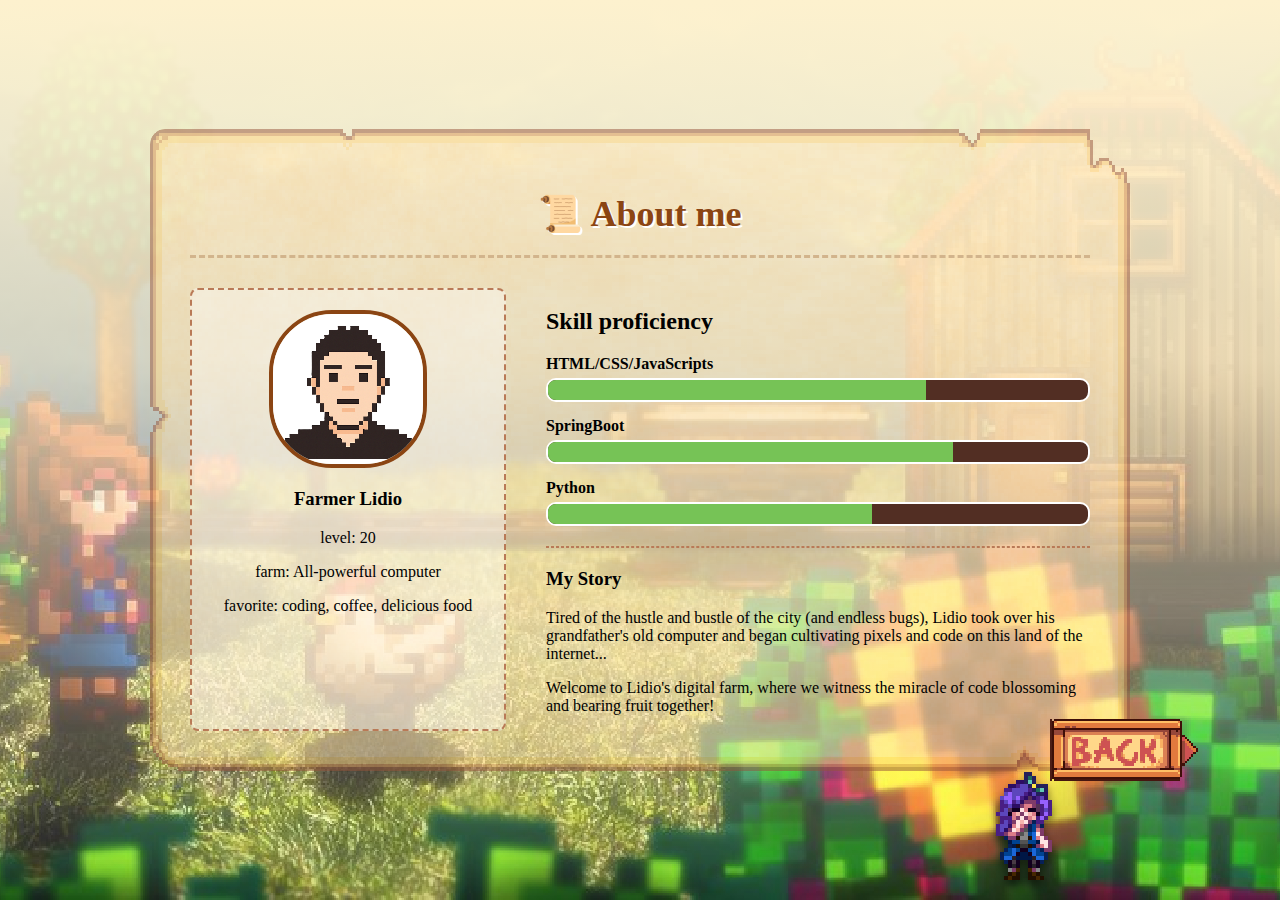
<file: about.html>
<!DOCTYPE html>
<html lang="zh">

<head>
    <meta charset="UTF-8">
    <meta name="viewport" content="width=device-width, initial-scale=1.0">
    <title>My Profile</title>
    <link rel="stylesheet" href="./CSS/about.css">
    <link rel="stylesheet" href="./CSS/styles.css">
    <link rel="stylesheet" href="./CSS/Abigail.css">
</head>

<body>

    <div class="page-wrapper">
        <div class="paper-panel">
            <h1 class="page-title">📜 About me</h1>

            <div class="profile-layout">
                <div class="profile-left">
                    <div class="avatar">
                        <img src="./imgs/avatar/avatar.png" alt="Avatar">
                    </div>
                    <h3>Farmer Lidio</h3>
                    <p>level: 20</p>
                    <p>farm: All-powerful computer</p>
                    <p>favorite: coding, coffee, delicious food</p>
                </div>

                <div class="profile-right">
                    <h2>Skill proficiency</h2>


                    <div class="skill-item">
                        <span class="skill-name">HTML/CSS/JavaScripts</span>
                        <div class="progress-bar-bg">
                            <div class="progress-bar-fill" id = "HTML"></div>
                        </div>
                    </div>

                    <div class="skill-item">
                        <span class="skill-name">SpringBoot</span>
                        <div class="progress-bar-bg">
                            <div class="progress-bar-fill" id="SpringBoot"></div>
                        </div>
                    </div>

                    <div class="skill-item">
                        <span class="skill-name">Python</span>
                        <div class="progress-bar-bg">
                            <div class="progress-bar-fill" id="Python"></div>
                        </div>
                    </div>

                    <hr class="line">

                    <h3>My Story</h3>
                    <p>Tired of the hustle and bustle of the city (and endless bugs), Lidio took over his grandfather's
                        old computer and began cultivating pixels and code on this land of the internet...</p>
                    <p>Welcome to Lidio's digital farm, where we witness the miracle of code blossoming and bearing
                        fruit together!</p>
                </div>
            </div>
        </div>
    </div>

    <a href="index.html" class="back-home-img-btn" title="back to home"></a>

    <div id="pixel-char-container">
        <img id="pixel-char" src="./imgs/Abigail/right/tile_2_1.png" alt="Pixel Character">
    </div>

    <script src="./JS/Abigail.js"></script>

</body>


</html>
</file>
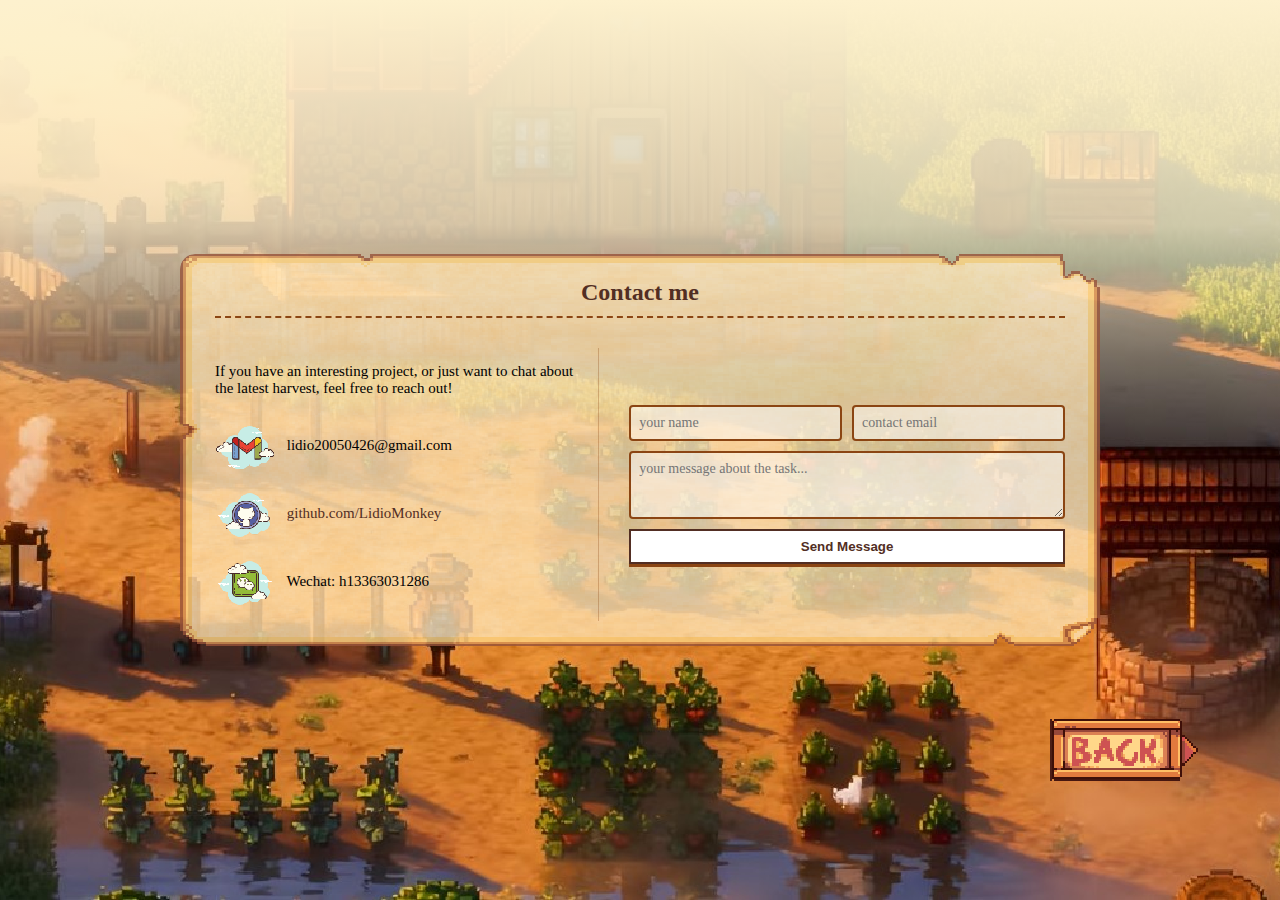
<file: contact.html>
<!DOCTYPE html>
<html lang="zh">

<head>
    <meta charset="UTF-8">
    <meta name="viewport" content="width=device-width, initial-scale=1.0">
    <title>Contact</title>
    <link rel="stylesheet" href="./CSS/contact.css">
    <link rel="stylesheet" href="./CSS/styles.css">
</head>

<body>

    <div class="page-wrapper">
        <div class="paper-panel">
            <h2
                style="margin-top: 0; color: #522e23; text-align: center; border-bottom: 2px dashed #8b4513; padding-bottom: 10px;">
                Contact me
            </h2>

            <div class="split-layout">

                <div class="left-info">
                    <p style="margin-bottom: 20px;">If you have an interesting project, or just want to chat about the
                        latest harvest, feel free to reach out!</p>

                    <ul class="contact-list">
                        <li>
                            <img src="./imgs/contact-imgs/gmail-icon.png" alt="Email" class="contact-icon">
                            <span>lidio20050426@gmail.com</span>
                        </li>

                        <li>
                            <a href="https://github.com/LidioMonkey" target="_blank" rel="noopener noreferrer"
                                class="icon-link">
                                <img src="./imgs/contact-imgs/github-icon.png" alt="Github" class="contact-icon">
                                <span>github.com/LidioMonkey</span>
                            </a>
                        </li>

                        <li>
                            <img src="./imgs/contact-imgs/wechat-icon.png" alt="Wechat" class="contact-icon">
                            <span>Wechat: h13363031286</span>
                        </li>
                    </ul>
                </div>

                <div class="right-form">
                    <form class="stardew-form" id="contactForm">
                        <div class="input-row">
                            <input type="text" name="name" placeholder="your name" required>
                            <input type="email" name="email" placeholder="contact email" required>
                        </div>

                        <textarea name="message" rows="3" placeholder="your message about the task..."
                            required></textarea>

                        <button type="submit" class="pixel-btn">Send Message</button>
                    </form>
                </div>
            </div>
        </div>
    </div>

    <a href="index.html" class="back-home-img-btn" title="back to home"></a>
    <script src="./JS/javascripts.js"></script>
</body>

</html>
</file>
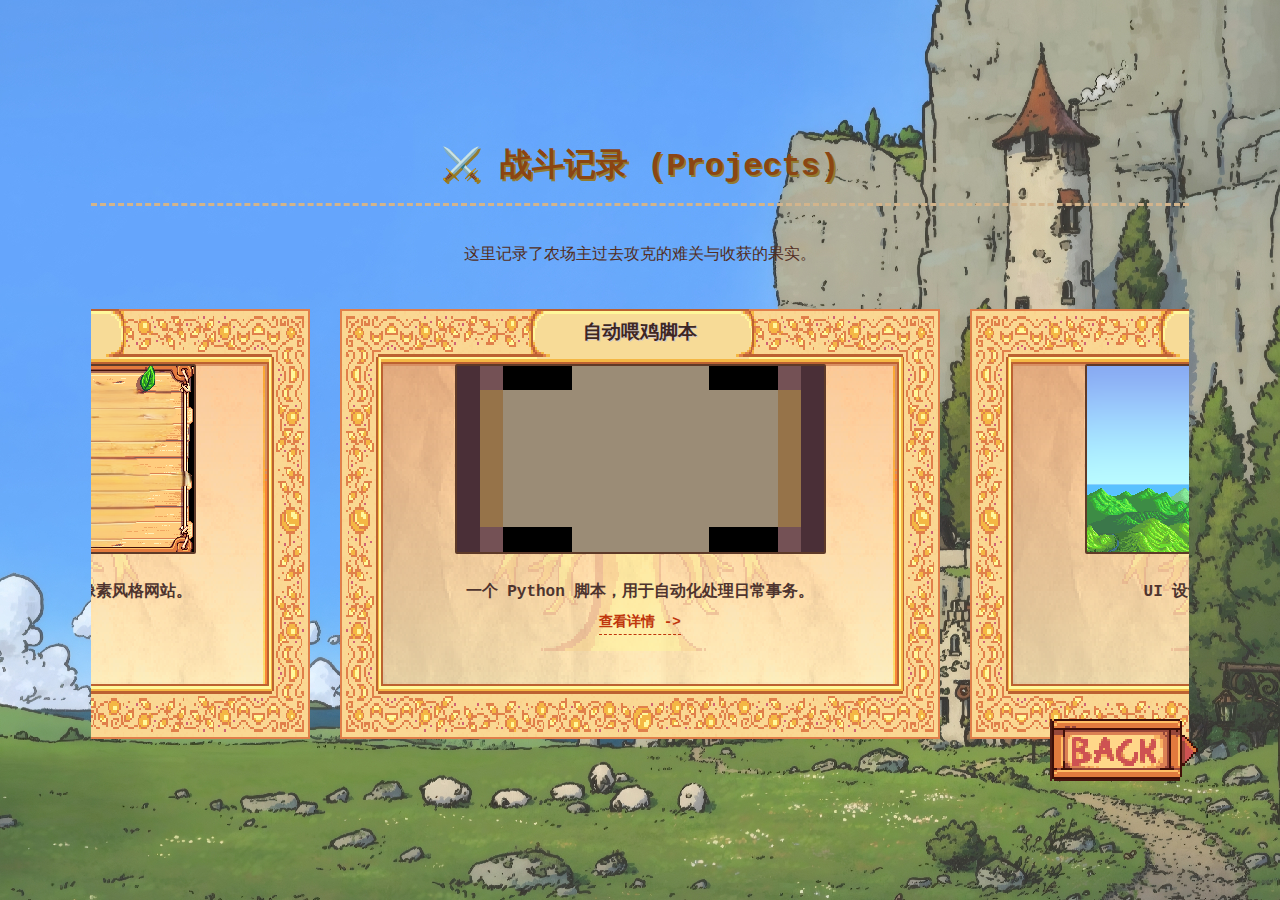
<file: works.html>
<!DOCTYPE html>
<html lang="zh">

<head>
    <meta charset="UTF-8">
    <meta name="viewport" content="width=device-width, initial-scale=1.0">
    <title>战斗记录 | Works</title>
    <link rel="stylesheet" href="./CSS/works.css">
    <link rel="stylesheet" href="./CSS/styles.css">
</head>

<body>

    <div class="page-wrapper">
        <div class="paper-panel">
            <h1 class="page-title">⚔️ 战斗记录 (Projects)</h1>
            <p style="text-align: center; margin-bottom: 30px;">这里记录了农场主过去攻克的难关与收获的果实。</p>

            <div class="works-grid">
                <div class="work-card">
                    <img src="./imgs/index-imgs/logo.png" alt="Project 1">
                    <h3>个人网站重构</h3>
                    <p>使用 HTML5 与 CSS3 打造的复古像素风格网站。</p>
                    <a href="#">查看详情 -></a>
                </div>

                <div class="work-card">
                    <img src="./imgs/hoverBox..png" alt="Project 2">
                    <h3>自动喂鸡脚本</h3>
                    <p>一个 Python 脚本，用于自动化处理日常事务。</p>
                    <a href="#">查看详情 -></a>
                </div>

                <div class="work-card">
                    <img src="./imgs/stardewPanorama..png" alt="Project 3">
                    <h3>像素画廊</h3>
                    <p>UI 设计练习与像素艺术创作合集。</p>
                    <a href="#">查看详情 -></a>
                </div>
            </div>
        </div>
    </div>
    <a href="index.html" class="back-home-img-btn" title="返回主页"></a>
</body>

</html>
</file>
<file: CSS/about.css>
body {
    height: 100vh;
    overflow: hidden;
    display: flex;
    justify-content: center;
    /* 水平居中 */
    align-items: center;
    /* 垂直居中 */
    margin: 0;

    background-image:
        linear-gradient(to top,
            rgba(253, 241, 206, 0) 0%,
            rgba(253, 241, 206, 0.8) 60%,
            rgba(253, 241, 206, 1) 100%),
        url('../imgs/about-imgs/about-bg.jpg');
    image-rendering: pixelated;

    background-position: bottom center;
    background-repeat: no-repeat;
    background-size: cover;
}

.page-wrapper {
    margin: 0;
    padding: 0;

    width: 100%;
    height: 100%;

    /* 再次确保内容居中 */
    display: flex;
    justify-content: center;
    align-items: center;
}

/* 1. 卡片容器：只负责布局和层级，不设置背景 */
.paper-panel {
    position: relative;
    z-index: 1;
    /* 保证文字在背景上面 */
    width: 85%;
    /* 卡片宽度 */
    max-width: 900px;
    max-height: 85vh;

    padding: 40px;
    border-radius: 15px;
    /* 圆角 */

    /* 允许内部文字滚动，但隐藏卡片本身的背景 */
    overflow-y: auto;
    background: none;
}

.paper-panel::before {
    content: "";
    position: absolute;
    /* 绝对定位，铺满父容器 */
    top: 0;
    left: 0;
    right: 0;
    bottom: 0;

    background-image: url('../imgs/all-imgs/letterBG.png');
    image-rendering: pixelated;
    background-size: 100% 100%;
    background-repeat: no-repeat;

    opacity: 0.5;

    z-index: -1;
    /* 放在文字层下面 */
    border-radius: 15px;
    /* 保持和卡片一样的圆角 */
}

.page-title {
    text-align: center;
    font-size: 36px;
    color: #8b4513;
    border-bottom: 3px dashed #d2b48c;
    padding-bottom: 20px;
    margin-bottom: 30px;
    text-shadow: 2px 2px 0px #fff;
}

.profile-layout {
    display: flex;
    gap: 40px;
    flex-wrap: wrap;
}

.profile-left {
    flex: 1;
    min-width: 250px;
    text-align: center;
    background: rgba(255, 255, 255, 0.4);
    padding: 20px;
    border-radius: 8px;
    border: 2px dashed #b97a57;
}

.profile-right {
    flex: 2;
    min-width: 300px;
}

.avatar {
    width: 150px;
    height: 150px;
    border-radius: 40%;
    border: 4px solid #8b4513;
    overflow: hidden;
    margin-bottom: 20px;
    margin: 0 auto 20px;
}

.avatar img {
    width: 100%;
    height: 100%;
    object-fit: cover;
}

/* 技能条样式 */
.skill-item {
    margin-bottom: 15px;
}

.skill-name {
    font-weight: bold;
    display: block;
    margin-bottom: 5px;
}

.progress-bar-bg {
    background: #522e23;
    height: 20px;
    border-radius: 10px;
    overflow: hidden;
    border: 2px solid #fff;
}

.progress-bar-fill {
    background: #76c356;
    height: 100%;
    width: 0%;
    transition: width 1s ease;
}

#HTML {
    width: 70%;
}

#SpringBoot {
    width: 75%;
}

#Python {
    width: 60%;
}

.line {
    border: 1px dashed #b97a57;
    margin: 20px 0;
}
</file>
<file: CSS/styles.css>
/* 1. 设置全局默认鼠标样式 */
body {
    image-rendering: pixelated;
    cursor: url('../imgs/cursor/cursor.png'), auto;
}

/* 2. 设置按钮、链接、输入框的鼠标样式 (变成小手) */
a,
button,
.pixel-btn,
input[type="submit"],
.back-home-img-btn,
.music-btn,
.music-icon,
.back-home-img-btn {
    /* pointer: 标准的小手样式作为备选
    */
    cursor: url('../imgs/cursor/cursor-hand.png'), pointer;
    image-rendering: pixelated;
}

.back-home-img-btn {
    position: fixed;
    bottom: 100px;
    /* 距离底部的位置 */
    right: 80px;
    /* 距离右侧的位置 */
    z-index: 2000;
    /* 确保在最上层 */
    display: block;
    /* 让链接变成块级元素，这样才能设置宽高 */

    width: 150px;
    height: 100px;
    image-rendering: pixelated;
    background-image: url('../imgs/backbotton/back-btn.png');

    background-size: contain;
    /* 确保图片完整显示在框内 */
    background-repeat: no-repeat;
    background-position: center;

    /* 添加一点平滑过渡效果 */
    transition: all 0.1s ease-in-out;
}

/* 鼠标悬停时的状态 */
.back-home-img-btn:hover {
    background-image: url('../imgs/backbotton/back-btn-hover-on.png');
}

.back-home-img-btn:active {
    transform: scale(0.95);
    /* 点击时稍微缩小，模拟按压感 */
}
</file>
<file: CSS/Abigail.css>
.control-hint {
    position: absolute;
    top: -50px;
    /* 在小人头顶 */
    left: 50%;
    transform: translateX(-50%);
    background: rgba(0, 0, 0, 0.6);
    color: #fff;
    padding: 5px 10px;
    border-radius: 5px;
    font-size: 12px;
    white-space: nowrap;
    text-align: center;
    pointer-events: none;
    opacity: 0;
    /* 默认隐藏 */
    transition: opacity 0.3s;
}

#pixel-char-container {
    position: fixed;
    bottom: 20px;
    /* 距离底部的距离，根据需要调整 */
    left: 50%;
    /* 初始位置：屏幕中间 */
    transform: translateX(-50%);
    /* 修正居中偏移 */
    z-index: 3000;
    width: 64px;
    height: auto;
}

#pixel-char {
    width: 100%;
    display: block;
    image-rendering: pixelated;
    filter: drop-shadow(0 5px 5px rgba(0, 0, 0, 0.5));
}
</file>
<file: CSS/contact.css>
body {
    height: 100vh;
    overflow: hidden;
    /* 隐藏滚动条 */
    display: flex;
    /* 使用 Flexbox */
    justify-content: center;
    /* 水平居中 */
    align-items: center;
    /* 垂直居中 */
    margin: 0;
    background-image:
        linear-gradient(to top,
            rgba(253, 241, 206, 0) 50%,
            rgba(253, 241, 206, 0.8) 75%,
            rgba(253, 241, 206, 1) 100%),
        url('../imgs/contact-imgs/contact-bg.jpg');
    image-rendering: pixelated;
    background-position: bottom center;
    background-repeat: no-repeat;
    background-size: cover;
}

.page-wrapper {
    /* --- 核心修改：移除导致滚动的边距 --- */
    margin: 0;
    padding: 0;

    width: 100%;
    height: 100%;

    /* 再次确保内容居中 */
    display: flex;
    justify-content: center;
    align-items: center;
}

/*只负责布局和层级，不设置背景 */
.paper-panel {
    position: relative;
    z-index: 1;

    /* 调整宽度和高度适应内容 */
    width: 80%;
    max-width: 850px;
    height: auto;
    /* 让高度自动适应，不再强制撑满 */
    max-height: 90vh;
    /* 只有实在太高时才限制 */

    /* 减小内边距，腾出空间 */
    padding: 25px 35px;
    border-radius: 15px;

    /* 核心修改：隐藏滚动条 */
    overflow: hidden;
    background: none;

    /* 确保内容垂直居中 */
    display: flex;
    flex-direction: column;
    justify-content: center;
}

/* 保持背景层不变，但确保它跟随父元素大小 */
.paper-panel::before {
    content: "";
    position: absolute;
    top: 0;
    left: 0;
    right: 0;
    bottom: 0;
    background-image: url('../imgs/all-imgs/letterBG.png');
    image-rendering: pixelated;
    background-size: 100% 100%;
    opacity: 0.8;
    /*稍微调高不透明度，让文字更清 */
    z-index: -1;
    border-radius: 15px;
}

.split-layout {
    display: flex;
    gap: 30px;
    /* 左右两栏的间距 */
    align-items: center;
    /* 垂直居中对齐 */
    margin-top: 10px;
}

.left-info {
    flex: 1;
    /* 占用 1 份宽度 */
    font-size: 15px;
    border-right: 1px solid rgba(139, 69, 19, 0.3);
    /* 中间加一条淡淡的分割线 */
    padding-right: 20px;
}

.right-form {
    flex: 1.2;
    /* 表单稍微宽一点 */
}

/* --- 紧凑列表样式 --- */
.contact-list {
    list-style: none;
    padding: 0;
    margin: 15px 0 0 0;
    line-height: 1.8;
    /* 行高调小 */
}

.contact-list li {
    margin-bottom: 8px;
}

.contact-list a {
    color: #522e23;
    text-decoration: none;
}

img.contact-icon {
    width: 60px;
    height: 60px;
    vertical-align: middle;
    margin-right: 8px;
}

.contact-list a:hover {
    text-decoration: underline;
}

/* --- 紧凑表单样式 --- */
.stardew-form {
    display: flex;
    flex-direction: column;
    gap: 10px;
    /* 控件之间的间距 */
}

.input-row {
    display: flex;
    gap: 10px;
    /* 名字和邮箱之间的间距 */
}

.stardew-form input,
.stardew-form textarea {
    width: 100%;
    background-color: rgba(255, 255, 255, 0.5);
    border: 2px solid #8b4513;
    border-radius: 4px;
    padding: 8px;
    /* 减小输入框内边距 */
    font-family: inherit;
    font-size: 14px;
    outline: none;
    box-sizing: border-box;
    /* 关键：防止宽度溢出 */
}

/* 按钮样式 */
.pixel-btn {
    width: 100%;
    /* 按钮充满宽度 */
    padding: 8px 0;
    background: #fff;
    border: 2px solid #522e23;
    font-weight: bold;
    cursor: pointer;
    color: #522e23;
    box-shadow: 0 3px 0 #8b4513;
    transition: transform 0.1s;
}

.pixel-btn:active {
    box-shadow: 0 0 0 #8b4513;
    transform: translateY(3px);
}
</file>
<file: CSS/works.css>
* {
    box-sizing: border-box;
}

html,
body {
    margin: 0;
    padding: 0;
    width: 100%;
    height: 100vh;
    /* 强制高度为视口高度 */
    overflow: hidden;
    /* 关键：禁止任何页面的上下滚动 */
    line-height: 1.6;
    font-family: 'Courier New', Courier, monospace;
    /* 建议加个复古字体 */
}

body {
    /* 背景图设置 */
    background-image: url('../imgs/works-imgs/works-bg.jpeg');
    background-repeat: no-repeat;
    background-position: center center;
    background-size: cover;
}

/* 2. 页面容器：负责垂直和水平居中 */
.page-wrapper {
    width: 100%;
    height: 100%;
    /* 占满全屏 */

    /* 使用 Flexbox 将纸板完全居中 */
    display: flex;
    justify-content: center;
    align-items: center;

    /* 移除之前的 padding，因为不需要避让底部栏了（假设底部栏是悬浮的） */
    padding: 20px;
}

/* 3. 羊皮纸面板：作为主要显示区域 */
.paper-panel {


    padding: 20px 40px;
    color: #522e23;

    /* 限制面板最大高度，防止撑破屏幕 */
    width: 95%;
    /* 宽度很宽 */
    max-height: 90vh;
    /* 高度最多占屏幕 90% */

    display: flex;
    flex-direction: column;
    /* 标题在上，内容在下 */
}

/* 页面标题 */
.page-title {
    text-align: center;
    font-size: 32px;
    color: #8b4513;
    border-bottom: 3px dashed #d2b48c;
    padding-bottom: 10px;
    margin-top: 0px;
    text-shadow: 2px 2px 0px #927b2f;
    flex-shrink: 0;
    /* 防止标题被压缩 */
}

.page-intr {
    text-align: center;
    font-size: 16px;
    font-style: bold;
    color: #181716;
    margin: 15px 0 25px 0;
    flex-shrink: 0;
    /* 防止简介被压缩 */
}

/* 4. 作品容器：横向排列 (Horizontal Scroll) */
.works-grid {
    display: flex;
    /* 变成弹性盒子，横向排列 */
    flex-direction: row;
    align-items: center;
    /* 垂直居中对齐 */
    gap: 30px;

    /* 核心逻辑：如果内容少，居中；如果内容多，横向滚动 */
    justify-content: center;
    overflow-x: auto;
    /* 允许横向滑动 */
    overflow-y: hidden;
    /* 禁止纵向滑动 */

    padding: 10px 5px 20px 5px;
    /* 底部留点空隙给滚动条（如果出现的话） */
    height: 100%;
    /* 占满面板剩余高度 */
}

.work-card {
    width: 600px;
    height: 430px;

    background-image: url('../imgs/works-imgs/board-card.png');
    background-size: 100% 100%;
    background-repeat: no-repeat;
    background-color: transparent;
    position: relative;

    /* 内边距 */
    padding: 55px 35px 35px 35px;

    /* 布局 */
    display: flex;
    flex-direction: column;
    align-items: center;
    text-align: center;

    transition: transform 0.2s;
    /* 防止卡片自身产生滚动条 */
    flex-shrink: 0;
}

.work-card:hover {
    transform: translateY(-5px) scale(1.02);
    filter: drop-shadow(0 10px 5px rgba(0, 0, 0, 0.3));
    z-index: 10;
    /* 鼠标悬停时层级提高 */
}

.work-card img {
    width: 70%;
    height: 190px;
    object-fit: cover;
    border: 2px solid #5e3a28;
    border-radius: 2px;
    margin-bottom: 10px;
    image-rendering: pixelated;
    background-color: #000;
}

.work-card h3 {
    /* 核心定位代码 */
    position: absolute;
    /* 绝对定位：脱离文档流，悬浮在上方 */
    top: 9px;
    /* 距离顶部的高度 */
    left: 0;
    width: 100%;
    text-align: center;
    margin: 0;
    color: #3e2723;
    font-size: 1.2rem;
    font-weight: 800;
    text-shadow: 1px 1px 0px #d7ccc8;
}

.work-card p {
    font-size: 1rem;
    color: #4e342e;
    font-weight: 800;
    margin-bottom: 1px;

    display: -webkit-box;
    line-clamp: 3;
    -webkit-box-orient: vertical;
    
}

.work-card a {
    color: #bf360c;
    font-weight: bold;
    text-decoration: none;
    margin-top: 5px;
    border-bottom: 1px dashed #bf360c;
    font-size: 0.9rem;
}

.back-home-img-btn-works {
    position: fixed;
    bottom: 5px;
    /* 距离底部的位置 */
    right: 40px;
    /* 距离右侧的位置 */
    z-index: 2000;
    /* 确保在最上层 */
    display: block;
    /* 让链接变成块级元素，这样才能设置宽高 */

    width: 150px;
    height: 100px;

    background-image: url('../imgs/backbotton/back-btn.png');

    background-size: contain;
    /* 确保图片完整显示在框内 */
    background-repeat: no-repeat;
    background-position: center;

    /* 添加一点平滑过渡效果 */
    transition: all 0.1s ease-in-out;
}

/* 鼠标悬停时的状态 */
.back-home-img-btn-works:hover {
    background-image: url('../imgs/backbotton/back-btn-hover-on.png');
}

.back-home-img-btn-works:active {
    transform: scale(0.95);
    /* 点击时稍微缩小，模拟按压感 */
}
</file>
